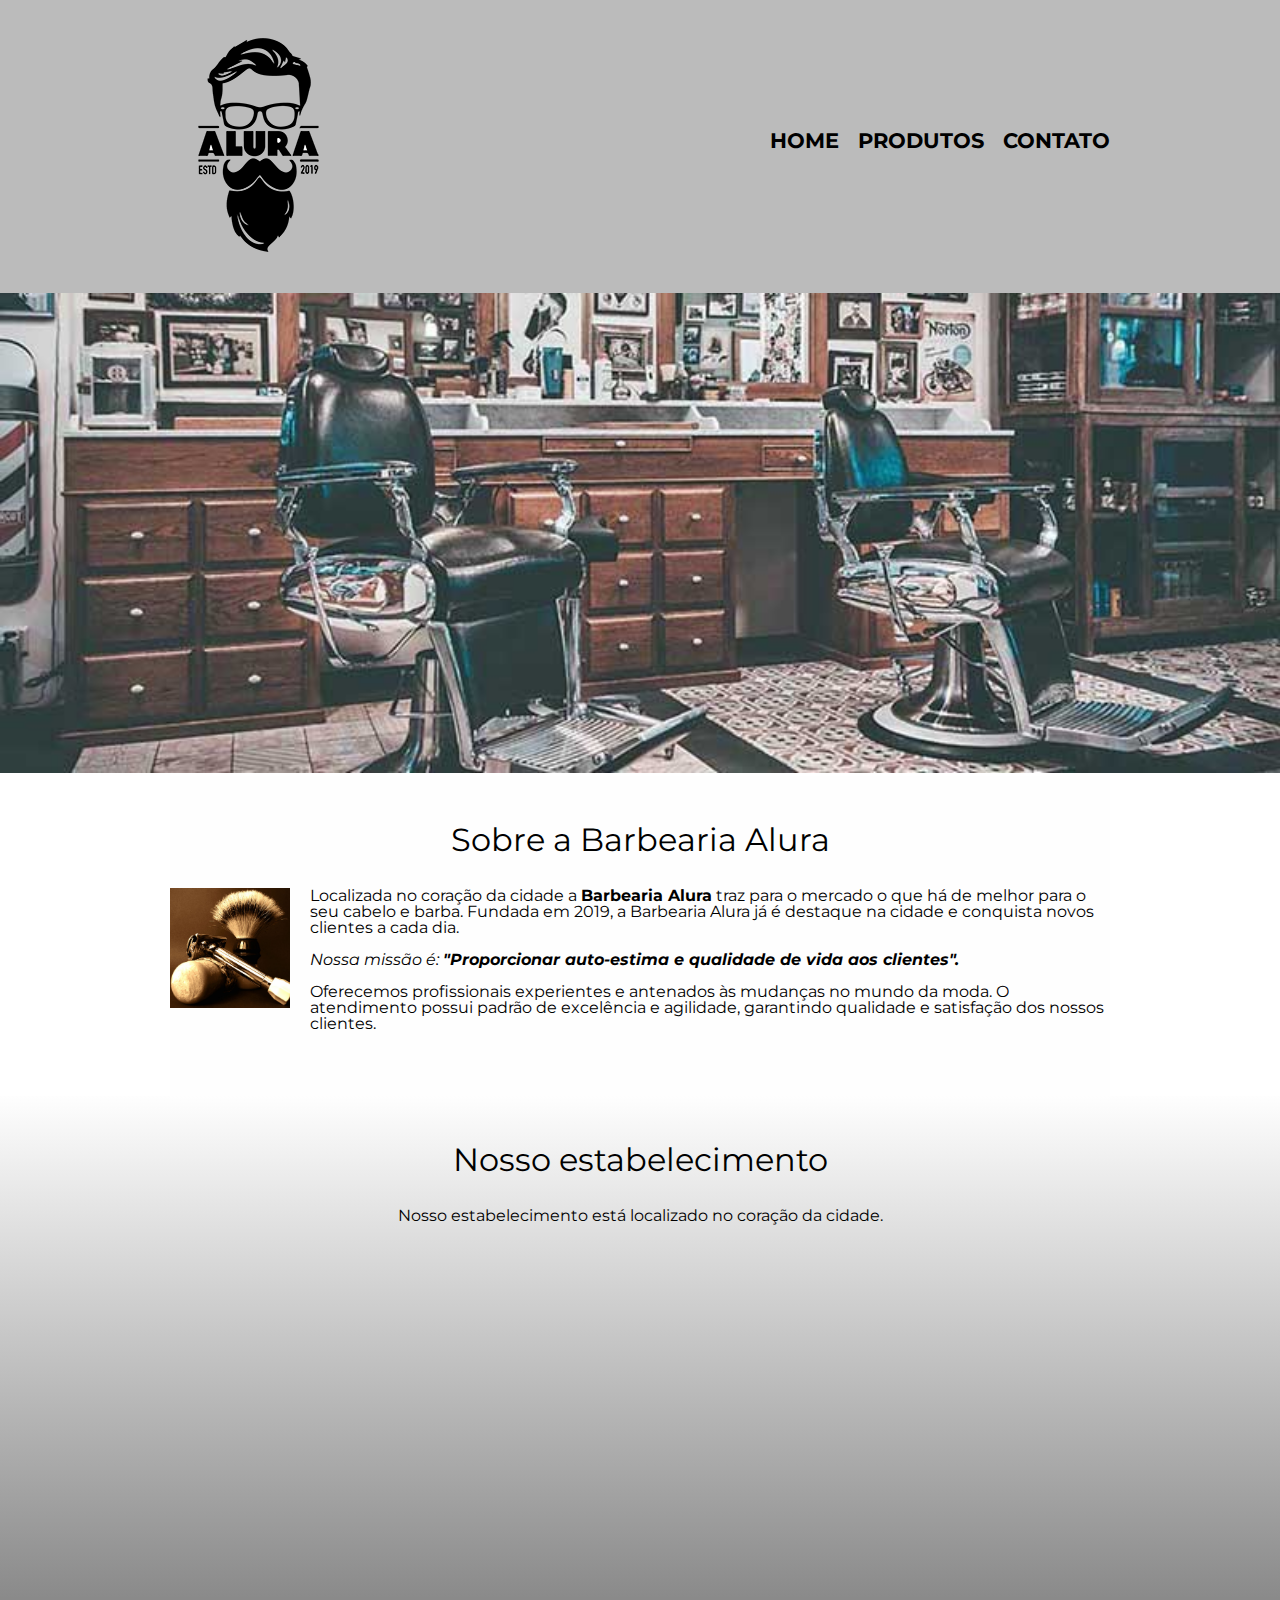
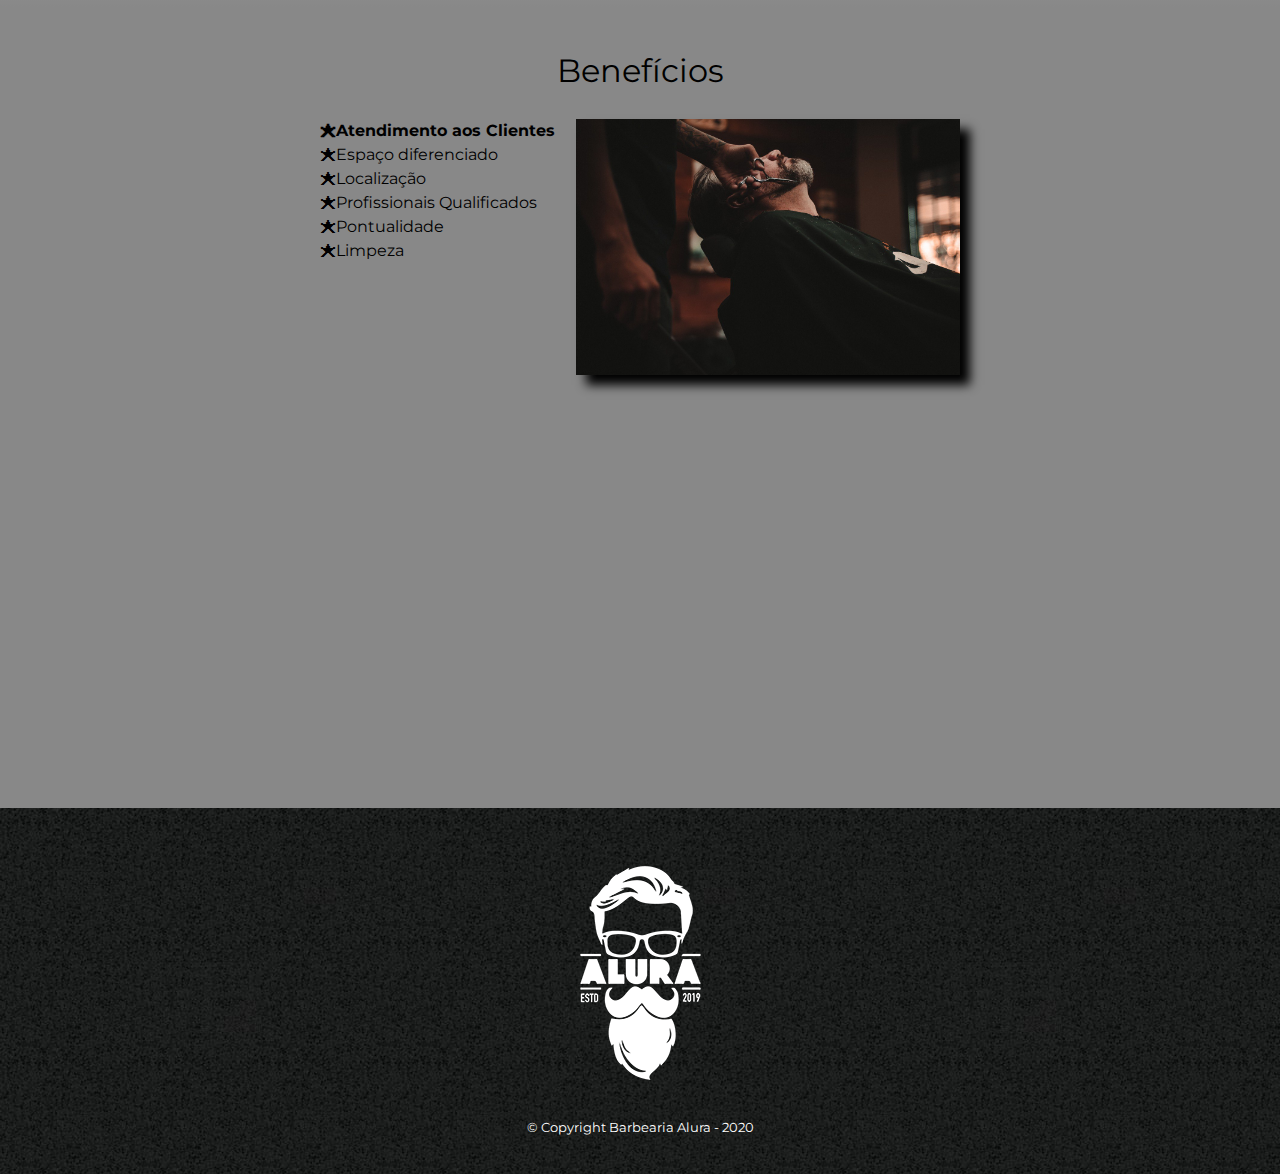
<file: Code/index.html>
<!DOCTYPE html>
<html lang="pt-br">
    <head>
        <meta charset="UTF-8">
        <meta name="viewport" content="width=device-width">
        <title>Barbearia Alura</title>
        <link rel="stylesheet" href="reset.css">
        <link rel="stylesheet" href="style.css">
        <link href="https://fonts.googleapis.com/css2?family=Montserrat&display=swap" rel="stylesheet">
    </head>

    <body>
        <header>
            <div class="caixa">
                <h1><img src="Img/logo.png" alt="Logo da barbearia."></h1>

                <nav>
                    <ul>
                        <li><a href="index.html">Home</a></li>
                        <li><a href="produtos.html">Produtos</a></li>
                        <li><a href="contato.html">Contato</a></li>
                    </ul>
                </nav>
            </div>
        </header>

        <img class="banner" src="Img/banner.jpg" alt="Banner com foto da barbearia.">

        <main>            

            <section class="principal">
                <h2 class="titulo-principal">Sobre a Barbearia Alura</h2>

                <img class="utensilios" src="Img/utensilios.jpg" alt="Utensilios de barbeiro.">

                <p>Localizada no coração da cidade a <strong>Barbearia Alura</strong> traz para o mercado o que há de melhor para o seu cabelo e barba. 
                Fundada em 2019, a Barbearia Alura já é destaque na cidade e conquista novos clientes a cada dia.</p>

                <p id="missao"><em>Nossa missão é: <strong>"Proporcionar auto-estima e qualidade de vida aos clientes".</strong></em></p>

                <p>Oferecemos profissionais experientes e antenados às mudanças no mundo da moda. O atendimento possui padrão de excelência 
                e agilidade, garantindo qualidade e satisfação dos nossos clientes.</p>
                </section>

            <section class="mapa">
                <h3 class="titulo-principal">Nosso estabelecimento</h3>
                <p>Nosso estabelecimento está localizado no coração da cidade.</p>

                <div class="mapa-conteudo">
                    <iframe src="https://www.google.com/maps/embed?pb=!1m18!1m12!1m3!1d3656.4485981308353!2d-46.634653384406406!3d-23.588239368471932!2m3!1f0!2f0
                    !3f0!3m2!1i1024!2i768!4f13.1!3m3!1m2!1s0x94ce5a2b2ed7f3a1%3A0xab35da2f5ca62674!2sCaelum%20-%20Escola%20de%20Tecnologia!5e0!3m2!1spt-BR!2sbr!4
                    v1595941822469!5m2!1spt-BR!2sbr" width="100%" height="300" frameborder="0" style="border:0;" allowfullscreen="" aria-hidden="false" tabindex="0"></iframe>
                </div>    
            </section>

            <section class="beneficios">
                <h3 class="titulo-principal">Benefícios</h3>

                <div class="conteudo-beneficios">
                    <ul class="lista-beneficios">
                        <li class="itens">Atendimento aos Clientes</li>
                        <li class="itens">Espaço diferenciado</li>
                        <li class="itens">Localização</li>
                        <li class="itens">Profissionais Qualificados</li>
                        <li class="itens">Pontualidade</li>
                        <li class="itens">Limpeza</li>
                    </ul><img src="Img/beneficios.jpg" class="imagem-beneficios">
                </div>

                <div class="video">
                    <iframe width="100%" height="315" src="https://www.youtube.com/embed/wcVVXUV0YUY" frameborder="0" allow="accelerometer; autoplay; encrypted-media; gyroscope; 
                    picture-in-picture" allowfullscreen></iframe>
                </div>
            </section>
        </main>
        
        <footer>
            <img src="Img/logo-branco.png">
            <p class="copyright">&copy; Copyright Barbearia Alura - 2020</p>
        </footer>
    </body>
</html>
</file>
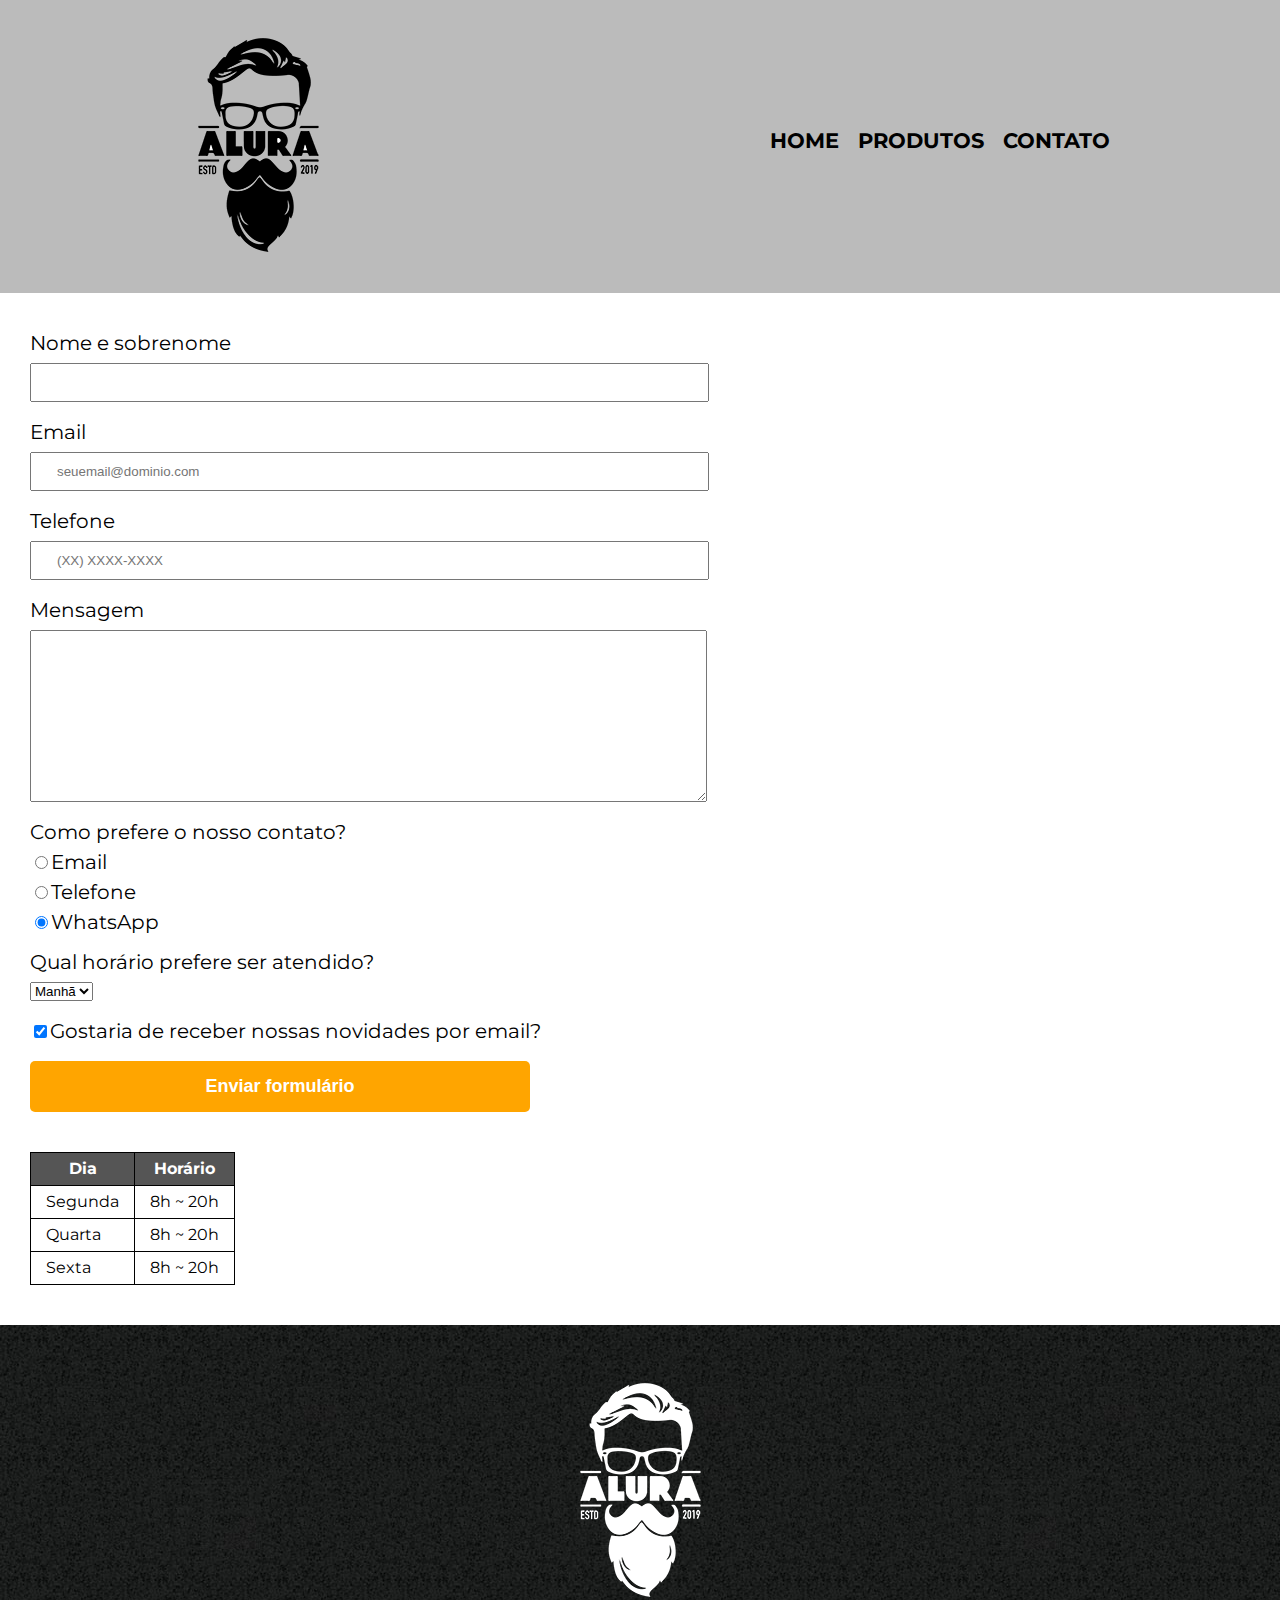
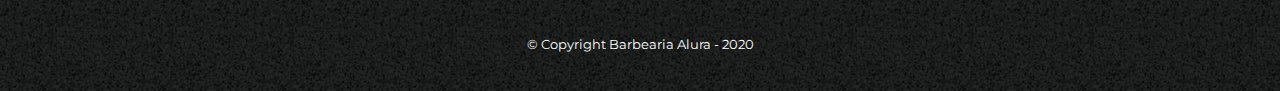
<file: Code/contato.html>
<!DOCTYPE html>
<html>
    <head>
        <meta charset="utf-8">
        <meta name="viewport" content="width=device-width">
        <title>Contato - Barbearia Alura</title>
        <link rel="stylesheet" href="reset.css">
        <link rel="stylesheet" href="style.css">
        <link href="https://fonts.googleapis.com/css2?family=Montserrat&display=swap" rel="stylesheet">
    </head>
    <body>
        <header>
            <div class="caixa">
                <h1><img src="Img/logo.png" alt="Logo da Barbearia Alura"></h1>

                <nav>
                    <ul>
                        <li><a href="index.html">Home</a></li>
                        <li><a href="produtos.html">Produtos</a></li>
                        <li><a href="contato.html">Contato</a></li>
                    </ul>
                </nav>
            </div>
        </header>

        <main>
            <form class="formulario">
                <label for="nomesobrenome">Nome e sobrenome</label>
                <input type="text" id="nomesobrenome" class="input-padrao" required>

                <label for="email">Email</label>
                <input type="email" id="email" class="input-padrao" required placeholder="seuemail@dominio.com">

                <label for="telefone">Telefone</label>
                <input type="tel" id="telefone" class="input-padrao" required placeholder="(XX) XXXX-XXXX">

                <label for="mensagem">Mensagem</label>
                <textarea cols="70" rows="10" id="mensagem" class="input-padrao" required></textarea>

                <fieldset>
                    <legend>Como prefere o nosso contato?</legend>

                    <label for="radio-email"><input type="radio" name="contato" value="email" id="radio-email">Email</label>
                    
                    <label for="radio-telefone"><input type="radio" name="contato" value="telefone" id="radio-telefone">Telefone</label>
                    
                    <label for="radio-whatsapp"><input type="radio" name="contato" value="whatsapp" id="radio-whatsapp" checked>WhatsApp</label>
                                  
                </fieldset>

                <fieldset>
                    <legend>Qual horário prefere ser atendido?</legend>
                    <select>
                        <option>Manhã</option>
                        <option>Tarde</option>
                        <option>Noite</option>
                    </select>
                </fieldset>

                <label class="checkbox"><input type="checkbox" checked>Gostaria de receber nossas novidades por email?</label>

                <input type="submit" value="Enviar formulário" class="enviar">

            </form>

            <table class="tabela-horarios">
                <thead>
                    <tr>
                        <th>Dia</th>
                        <th>Horário</th>
                    </tr>
                </thead>
                
                <tbody>
                    <tr>
                        <td>Segunda</td>
                        <td>8h ~ 20h</td>
                    </tr>
                    <tr>
                        <td>Quarta</td>
                        <td>8h ~ 20h</td>
                    </tr>
                    <tr>
                        <td>Sexta</td>
                        <td>8h ~ 20h</td>
                    </tr>
                </tbody>
                
            </table>

        </main>

        <footer>
            <img src="Img/logo-branco.png" alt="Logo da Barbearia Alura">
            <p class="copyright">&copy; Copyright Barbearia Alura - 2020</p>
        </footer>
    </body>
</html>
</file>
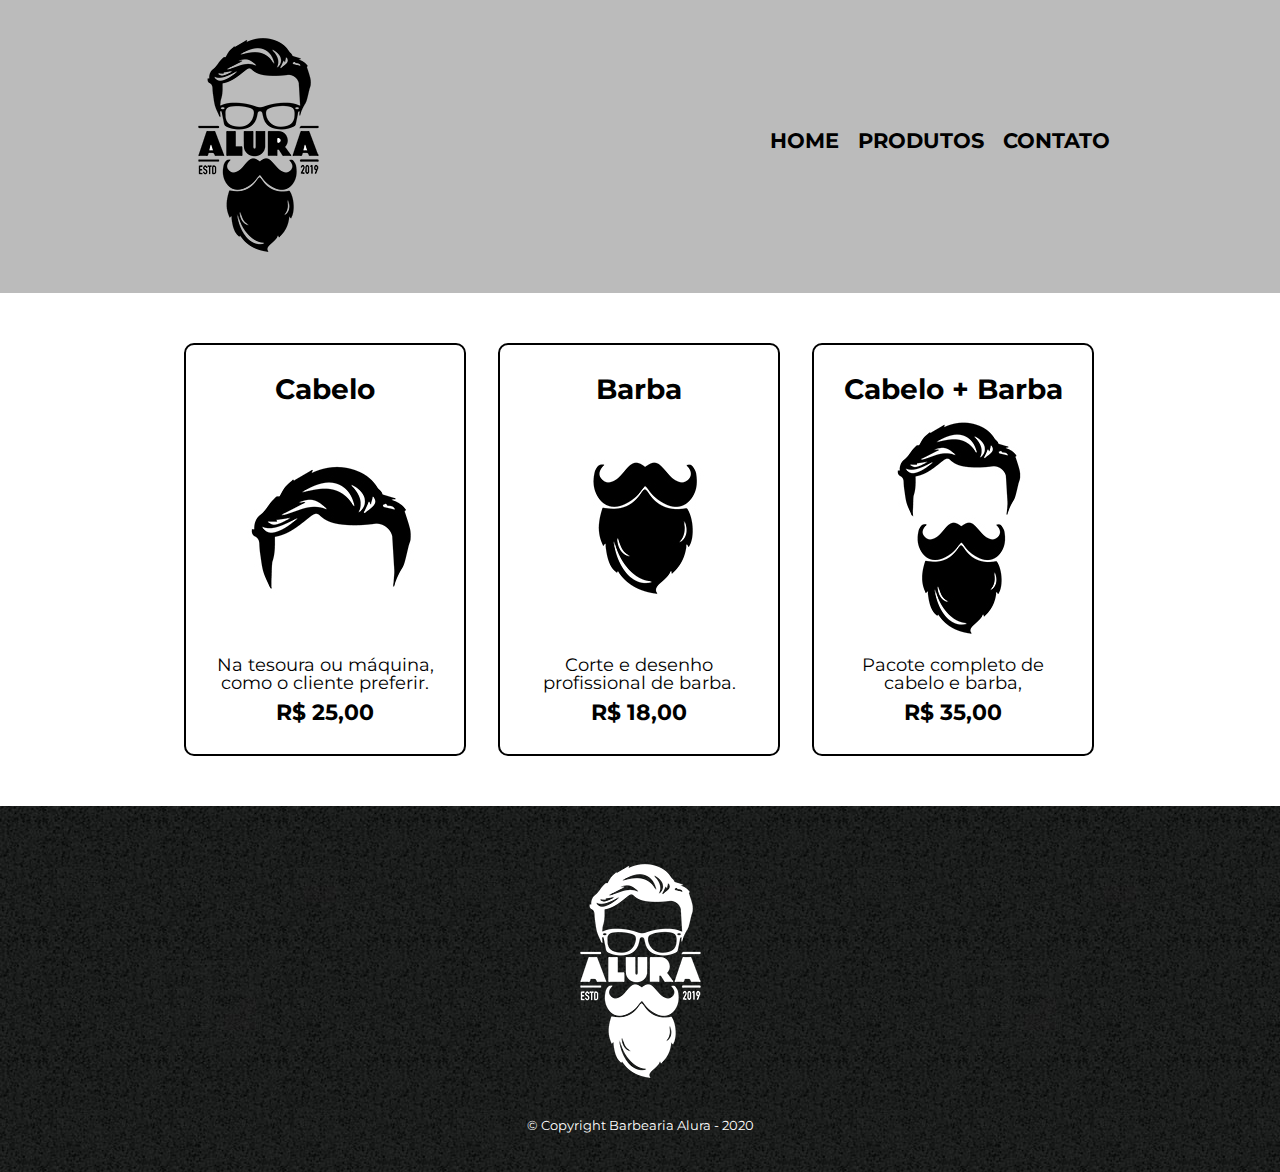
<file: Code/produtos.html>
<!DOCTYPE html>
<html>
    <head>
        <meta charset="utf-8">
        <meta name="viewport" content="width=device-width">
        <title>Produtos - Barbearia Alura</title>
        <link rel="stylesheet" href="reset.css">
        <link rel="stylesheet" href="style.css">
        <link href="https://fonts.googleapis.com/css2?family=Montserrat&display=swap" rel="stylesheet">
    </head>
    <body>
        <header>
            <div class="caixa">
                <h1><img src="Img/logo.png"></h1>

                <nav>
                    <ul>
                        <li><a href="index.html">Home</a></li>
                        <li><a href="produtos.html">Produtos</a></li>
                        <li><a href="contato.html">Contato</a></li>
                    </ul>
                </nav>
            </div>
        </header>

        <main>
            <ul class="produtos">
                <li>
                    <h2>Cabelo</h2>
                    <img src="Img/cabelo.jpg">
                    <p class="produto-descricao">Na tesoura ou máquina, como o cliente preferir.</p>
                    <p class="produto-preco">R$ 25,00</p>
                </li>
                <li>
                    <h2>Barba</h2>
                    <img src="Img/barba.jpg">
                    <p class="produto-descricao">Corte e desenho profissional de barba.</p>
                    <p class="produto-preco">R$ 18,00</p>
                </li>
                <li>
                    <h2>Cabelo + Barba</h2>
                    <img src="Img/cabelo+barba.jpg">
                    <p class="produto-descricao">Pacote completo de cabelo e barba,</p>
                    <p class="produto-preco">R$ 35,00</p>
                </li>
            </ul>
        </main>

        <footer>
            <img src="Img/logo-branco.png">
            <p class="copyright">&copy; Copyright Barbearia Alura - 2020</p>
        </footer>
    </body>
</html>
</file>
<file: Code/style.css>
body {
    font-family: 'Montserrat', sans-serif;
}

header {
    background: #BBBBBB;
    padding: 20px 0;
}

.caixa {
    position: relative;
    width: 940px;
    margin: 0 auto;
}

nav {
    position: absolute;
    top: 110px;
    right: 0;
}

nav li {
    display: inline;
    margin: 0 0 0 15px;
}

nav a {
    text-transform: uppercase;
    color: #000000;
    font-weight: bold;
    font-size: 21px;
    text-decoration: none;
}

nav a:hover {
    color: #C78C19;
    text-decoration: underline;
}

.produtos {
    width: 940px;
    margin: 0 auto;
    padding: 50px 0;
}

.produtos li {
    display: inline-block;
    text-align: center;
    width: 30%;
    vertical-align: top;
    margin: 0 1.5%;
    padding: 30px 20px;
    box-sizing: border-box;
    border: 2px solid #000000;
    border-radius: 10px;
}

.produtos li:hover {
    border-color: #C78C19;
}

.produtos li:active {
    border-color: #088C19;
}

.produtos li:hover h2{
    font-size: 31px;
}

.produtos h2 {
    font-size: 28px;
    font-weight: bold;
}

.produto-descricao {
    font-size: 18px;
}

.produto-preco {
    font-size: 22px;
    font-weight: bold;
    margin-top: 10px;
}

footer {
    text-align: center;
    background: url("Img/bg.jpg");
    padding: 40px 0;
}

.copyright {
    color: #FFFFFF;
    font-size: 13px;
    margin: 20px 0 0;
}

form {
    margin: 40px 0;
}

form label, form legend {    
    display: block;
    font-size: 20px;
    margin: 0 0 10px;
}

.input-padrao {    
    display: block;
    margin: 0 0 20px;
    padding: 10px 25px;
    width: 50%;
}

.checkbox {
    margin: 20px 0;
}

fieldset {
    margin: 10px 0;
}

.enviar {
    width: 40%;
    padding: 15px 0;
    background: orange;
    color: white;
    font-weight: bold;
    font-size: 18px;
    border: none;
    border-radius: 5px;
    transition: 1s all;
    cursor: pointer;
}

.enviar:hover {
    background: darkorange;
    transform: scale(1.2);
}

table {
    margin: 20px 0 40px;
}

thead {
    background: #555555;
    color: white;
    font-weight: bold;
}

td, th {
    border: 1px solid black;
    padding: 8px 15px;
}

.banner {
    width: 100%;
}

.titulo-principal {
    text-align: center;
    font-size: 2em; 
    margin: 0 0 1em;
    clear: left;
    
}

.principal {
    padding: 3em 0;
    background: #FEFEFE;
    width: 940px;
    margin: 0 auto;
}

.principal p {
    margin: 0 0 1em;
}

.principal strong {
    font-weight: bold;
}

.principal em {
    font-style: italic;
}

.utensilios {
    width: 120px;
    float: left;
    margin: 0 20px 20px 0;
}

.mapa {
    padding: 3em 0;
    background: linear-gradient(#FEFEFEFE, #888888);
}

.mapa-conteudo {
    width: 940px;
    margin: 0 auto;
}

.mapa p {
    margin: 0 0 2em;
    text-align: center;
}

.beneficios {
    padding: 3em 0;
    background: #888888;
    
}

.conteudo-beneficios {
    width: 640px;
    margin: 0 auto;
}

.lista-beneficios {
    width: 40%;
    display: inline-block;
    vertical-align: top;
}

.itens {
    line-height: 1.5;
}

.itens:first-child {
    font-weight: bold;
}

.itens:before {
    content: "🟊";
}

.imagem-beneficios{
    width: 60%;
    opacity: 1;
    transition: 400ms;
    box-shadow: 10px 10px 10px 0 #000000;
}

.imagem-beneficios:hover {
    opacity: 0.3;
}

.video {
    width: 560px;
    margin: 2em auto;
}

.formulario {
    margin-left: 30px;
}

.tabela-horarios {
    margin-left: 30px;
}

@media screen and (max-width: 480px) {
    .caixa, .principal, .conteudo-beneficios, .mapa-conteudo, .video, .produtos {
        width: auto;
    }
    
    h1 {
        text-align: center;
    }

    nav {
        position: static;
        text-align: center;
    }

    .lista-beneficios, .imagem-beneficios {
        width: 100%;
    }

    .produtos li {
        display: block;
        width: 100%;
        margin: 1.5% 0;
    }

    .enviar {
        width: 80%;
    }
    
    .formulario {
        text-align: center;
        margin-left: 0px;
    }

    .input-padrao {
        margin: 0 auto 20px auto;
    }

    .tabela-horarios {
        margin: 0 auto 20px auto;
    }
}
</file>
